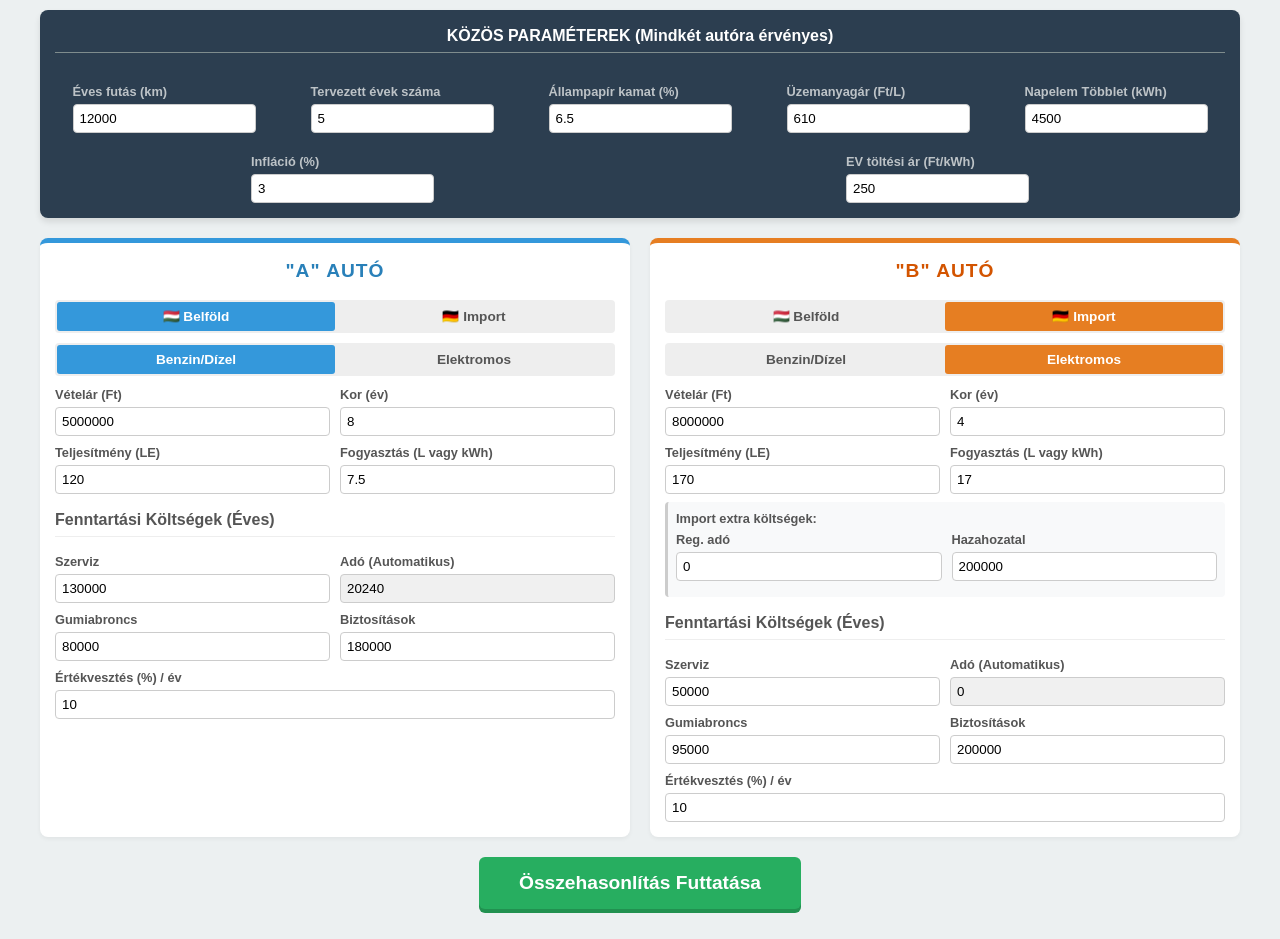
<file: index.html>
<!DOCTYPE html>
<html lang="hu">

<head>
    <meta charset="UTF-8">
    <meta name="viewport" content="width=device-width, initial-scale=1.0">
    <meta http-equiv="Content-Security-Policy" content="default-src 'none'; script-src 'self'; style-src 'self'; img-src 'self' data:; frame-ancestors 'none'; base-uri 'none'; form-action 'none';">
    <title>Autó Összehasonlító Kalkulátor (A vs B)</title>
    <link rel="stylesheet" href="src/calculator.css">
</head>

<body>

    <div class="global-settings">
        <div class="global-settings-header">
            KÖZÖS PARAMÉTEREK (Mindkét autóra érvényes)
        </div>
        <div>
            <label>Éves futás (km)</label>
            <input type="number" id="global-km" value="12000" autocomplete="off">
        </div>
        <div>
            <label>Tervezett évek száma</label>
            <input type="number" id="global-years" value="5" autocomplete="off">
        </div>
        <div>
            <label>Állampapír kamat (%)</label>
            <input type="number" id="global-interest" value="6.5" step="0.1" autocomplete="off">
        </div>
        <div>
            <label>Üzemanyagár (Ft/L)</label>
            <input type="number" id="global-fuelprice" value="610" autocomplete="off">
        </div>
        <div>
            <label>Napelem Többlet (kWh)</label>
            <input type="number" id="global-solar" value="4500" autocomplete="off">
        </div>
        <div>
            <label>Infláció (%)</label>
            <input type="number" id="global-inflation" value="3" step="0.1" autocomplete="off">
        </div>
        <div>
            <label>EV töltési ár (Ft/kWh)</label>
            <input type="number" id="global-evcharge" value="250" autocomplete="off">
        </div>
    </div>

    <div class="main-container">

        <div class="car-column car-a">
            <h2>"A" Autó</h2>

            <div class="radio-group">
                <input type="radio" id="a-dom" name="a-source" value="domestic" checked>
                <label for="a-dom">🇭🇺 Belföld</label>
                <input type="radio" id="a-imp" name="a-source" value="import">
                <label for="a-imp">🇩🇪 Import</label>
            </div>
            <div class="radio-group">
                <input type="radio" id="a-ice" name="a-fuel" value="ice" checked>
                <label for="a-ice">Benzin/Dízel</label>
                <input type="radio" id="a-ev" name="a-fuel" value="ev">
                <label for="a-ev">Elektromos</label>
            </div>

            <div class="form-row">
                <div class="form-group">
                    <label>Vételár (Ft)</label>
                    <input type="number" id="a-price" value="5000000" autocomplete="off">
                </div>
                <div class="form-group">
                    <label>Kor (év)</label>
                    <input type="number" id="a-age" value="8" autocomplete="off">
                </div>
            </div>
            <div class="form-row">
                <div class="form-group">
                    <label>Teljesítmény (LE)</label>
                    <input type="number" id="a-hp" value="120" autocomplete="off">
                </div>
                <div class="form-group">
                    <label>Fogyasztás (L vagy kWh)</label>
                    <input type="number" id="a-cons" value="7.5" step="0.1" autocomplete="off">
                </div>
            </div>

            <div id="a-import-box" class="dynamic-box">
                <label>Import extra költségek:</label>
                <div class="form-row">
                    <div class="form-group"><label>Reg. adó</label><input type="number" id="a-regtax" value="50000" autocomplete="off">
                    </div>
                    <div class="form-group"><label>Hazahozatal</label><input type="number" id="a-importmisc"
                            value="200000" autocomplete="off"></div>
                </div>
            </div>

            <h3>Fenntartási Költségek (Éves)</h3>
            <div class="form-row">
                <div class="form-group">
                    <label>Szerviz</label>
                    <input type="number" id="a-service" value="130000" autocomplete="off">
                </div>
                <div class="form-group">
                    <label>Adó (Automatikus)</label>
                    <input type="number" id="a-tax" value="0" readonly>
                </div>
            </div>
            <div class="form-row">
                <div class="form-group">
                    <label>Gumiabroncs</label>
                    <input type="number" id="a-tire" value="80000" autocomplete="off">
                </div>
                <div class="form-group">
                    <label>Biztosítások</label>
                    <input type="number" id="a-ins" value="180000" autocomplete="off">
                </div>
            </div>
            <div class="form-group">
                <label>Értékvesztés (%) / év</label>
                <input type="number" id="a-dep-rate" value="10" step="1" autocomplete="off">
            </div>
        </div>

        <div class="car-column car-b">
            <h2>"B" Autó</h2>

            <div class="radio-group">
                <input type="radio" id="b-dom" name="b-source" value="domestic">
                <label for="b-dom">🇭🇺 Belföld</label>
                <input type="radio" id="b-imp" name="b-source" value="import" checked>
                <label for="b-imp">🇩🇪 Import</label>
            </div>
            <div class="radio-group">
                <input type="radio" id="b-ice" name="b-fuel" value="ice">
                <label for="b-ice">Benzin/Dízel</label>
                <input type="radio" id="b-ev" name="b-fuel" value="ev" checked>
                <label for="b-ev">Elektromos</label>
            </div>

            <div class="form-row">
                <div class="form-group">
                    <label>Vételár (Ft)</label>
                    <input type="number" id="b-price" value="8000000" autocomplete="off">
                </div>
                <div class="form-group">
                    <label>Kor (év)</label>
                    <input type="number" id="b-age" value="4" autocomplete="off">
                </div>
            </div>
            <div class="form-row">
                <div class="form-group">
                    <label>Teljesítmény (LE)</label>
                    <input type="number" id="b-hp" value="170" autocomplete="off">
                </div>
                <div class="form-group">
                    <label>Fogyasztás (L vagy kWh)</label>
                    <input type="number" id="b-cons" value="17" step="0.1" autocomplete="off">
                </div>
            </div>

            <div id="b-import-box" class="dynamic-box">
                <label>Import extra költségek:</label>
                <div class="form-row">
                    <div class="form-group"><label>Reg. adó</label><input type="number" id="b-regtax" value="0" autocomplete="off"></div>
                    <div class="form-group"><label>Hazahozatal</label><input type="number" id="b-importmisc"
                            value="200000" autocomplete="off"></div>
                </div>
            </div>

            <h3>Fenntartási Költségek (Éves)</h3>
            <div class="form-row">
                <div class="form-group">
                    <label>Szerviz</label>
                    <input type="number" id="b-service" value="50000" autocomplete="off">
                </div>
                <div class="form-group">
                    <label>Adó (Automatikus)</label>
                    <input type="number" id="b-tax" value="0" readonly>
                </div>
            </div>
            <div class="form-row">
                <div class="form-group">
                    <label>Gumiabroncs</label>
                    <input type="number" id="b-tire" value="95000" autocomplete="off">
                </div>
                <div class="form-group">
                    <label>Biztosítások</label>
                    <input type="number" id="b-ins" value="200000" autocomplete="off">
                </div>
            </div>
            <div class="form-group">
                <label>Értékvesztés (%) / év</label>
                <input type="number" id="b-dep-rate" value="10" step="1" autocomplete="off">
            </div>
        </div>

    </div>

    <div class="action-bar">
        <button class="calc-btn" id="calc-btn">Összehasonlítás Futtatása</button>
        <div id="error-box" class="error-box"></div>
    </div>

    <div id="stale-warning" class="stale-warning">⚠ Az adatok megváltoztak — futtassa újra a számítást</div>

    <table class="result-table" id="results">
        <thead>
            <tr>
                <th>Költségtípus (Éves átlag)</th>
                <th class="col-a">"A" Autó</th>
                <th class="col-b">"B" Autó</th>
            </tr>
        </thead>
        <tbody>
            <tr>
                <td>Üzemanyag költség</td>
                <td class="col-a" id="res-a-fuel"></td>
                <td class="col-b" id="res-b-fuel"></td>
            </tr>
            <tr>
                <td>Szerviz + Adó + Gumi</td>
                <td class="col-a" id="res-a-maint"></td>
                <td class="col-b" id="res-b-maint"></td>
            </tr>
            <tr>
                <td>Biztosítások</td>
                <td class="col-a" id="res-a-ins"></td>
                <td class="col-b" id="res-b-ins"></td>
            </tr>
            <tr>
                <td>Értékcsökkenés</td>
                <td class="col-a" id="res-a-dep"></td>
                <td class="col-b" id="res-b-dep"></td>
            </tr>
            <tr>
                <td>Haszonáldozat (Kamatveszteség)</td>
                <td class="col-a" id="res-a-opp"></td>
                <td class="col-b" id="res-b-opp"></td>
            </tr>
            <tr class="total-row">
                <td>TELJES TCO (<span id="res-years"></span> évre)</td>
                <td class="col-a" id="res-a-total-tco"></td>
                <td class="col-b" id="res-b-total-tco"></td>
            </tr>
            <tr class="avg-row">
                <td>Éves átlagos TCO</td>
                <td class="col-a" id="res-a-total"></td>
                <td class="col-b" id="res-b-total"></td>
            </tr>
            <tr>
                <td>Havi költség</td>
                <td class="col-a" id="res-a-monthly"></td>
                <td class="col-b" id="res-b-monthly"></td>
            </tr>
            <tr>
                <td>Ft / Km</td>
                <td class="col-a" id="res-a-km"></td>
                <td class="col-b" id="res-b-km"></td>
            </tr>
        </tbody>
    </table>

    <script src="src/calculator.js"></script>
    <script src="src/ui.js"></script>
</body>

</html>
</file>
<file: src/calculator.css>
body {
    font-family: 'Segoe UI', Tahoma, Geneva, Verdana, sans-serif;
    line-height: 1.4;
    color: #333;
    max-width: 1200px;
    margin: 0 auto;
    padding: 10px;
    background-color: #ecf0f1;
}

/* Layout Structure */
.global-settings {
    background: #2c3e50;
    color: white;
    padding: 15px;
    border-radius: 8px;
    margin-bottom: 20px;
    display: flex;
    flex-wrap: wrap;
    gap: 20px;
    justify-content: space-around;
    align-items: center;
    box-shadow: 0 4px 6px rgba(0, 0, 0, 0.1);
}

.global-settings-header {
    flex: 100%;
    text-align: center;
    font-weight: bold;
    margin-bottom: 10px;
    border-bottom: 1px solid #7f8c8d;
    padding-bottom: 5px;
}

.main-container {
    display: grid;
    grid-template-columns: 1fr 1fr;
    gap: 20px;
}

.car-column {
    background: white;
    padding: 15px;
    border-radius: 8px;
    box-shadow: 0 2px 4px rgba(0, 0, 0, 0.05);
    border-top: 5px solid;
}

.car-a {
    border-color: #3498db;
}

/* Blue */
.car-b {
    border-color: #e67e22;
}

/* Orange */

h2 {
    margin: 0 0 15px 0;
    font-size: 1.2em;
    text-align: center;
    text-transform: uppercase;
    letter-spacing: 1px;
}

.car-a h2 {
    color: #2980b9;
}

.car-b h2 {
    color: #d35400;
}

h3 {
    font-size: 1em;
    color: #555;
    border-bottom: 1px solid #eee;
    margin-top: 15px;
    padding-bottom: 5px;
}

/* Forms */
.form-row {
    display: flex;
    gap: 10px;
    margin-bottom: 8px;
}

.form-group {
    flex: 1;
}

label {
    display: block;
    font-size: 0.8em;
    font-weight: 600;
    margin-bottom: 3px;
    color: #555;
}

.global-settings label {
    color: #bdc3c7;
}

input,
select {
    width: 100%;
    padding: 6px;
    border: 1px solid #ccc;
    border-radius: 4px;
    box-sizing: border-box;
}

input:focus {
    outline: 2px solid #3498db;
}

input[readonly] {
    background: #f0f0f0;
}

/* Toggles */
.radio-group {
    display: flex;
    background: #eee;
    border-radius: 4px;
    padding: 2px;
    margin-bottom: 10px;
}

.radio-group label {
    flex: 1;
    text-align: center;
    padding: 5px;
    font-size: 0.85em;
    cursor: pointer;
    border-radius: 3px;
    transition: 0.2s;
    margin: 0;
}

.radio-group input {
    display: none;
}

.radio-group input:checked+label {
    color: white;
    font-weight: bold;
}

/* Specific Colors for Toggles */
.car-a .radio-group input:checked+label {
    background: #3498db;
}

.car-b .radio-group input:checked+label {
    background: #e67e22;
}

/* Dynamic Sections */
.dynamic-box {
    background: #f8f9fa;
    padding: 8px;
    border-radius: 4px;
    margin-bottom: 8px;
    border-left: 3px solid #ccc;
}

#a-import-box,
#b-import-box {
    display: none;
}

.highlight-input {
    background-color: #fff3cd;
}

/* Action */
.action-bar {
    margin: 20px 0;
    text-align: center;
}

.calc-btn {
    padding: 15px 40px;
    background-color: #27ae60;
    color: white;
    border: none;
    border-radius: 6px;
    font-size: 1.2em;
    font-weight: bold;
    cursor: pointer;
    box-shadow: 0 4px 0 #219150;
    transition: transform 0.1s;
}

.calc-btn:active {
    transform: translateY(4px);
    box-shadow: none;
}

/* Result Table */
.result-table {
    width: 100%;
    border-collapse: collapse;
    background: white;
    border-radius: 8px;
    overflow: hidden;
    box-shadow: 0 4px 10px rgba(0, 0, 0, 0.1);
    display: none;
    margin-bottom: 50px;
}

.result-table th,
.result-table td {
    padding: 12px 15px;
    text-align: center;
    border-bottom: 1px solid #eee;
}

.result-table th {
    background: #34495e;
    color: white;
    font-weight: normal;
}

.result-table th:first-child {
    text-align: left;
    font-weight: bold;
}

.result-table td:first-child {
    text-align: left;
    font-weight: 600;
    color: #555;
}

.col-a {
    background-color: #ebf5fb;
    color: #2980b9;
    font-weight: bold;
    width: 35%;
}

.col-b {
    background-color: #fdf2e9;
    color: #d35400;
    font-weight: bold;
    width: 35%;
}

td.winner {
    color: #27ae60 !important;
    background-color: #d5f5e3 !important;
}

.result-table .total-row td {
    background-color: #2c3e50;
    color: white;
    font-size: 1.2em;
    border: none;
}

.total-row .col-a {
    background-color: #3498db;
    color: white;
}

.total-row .col-b {
    background-color: #e67e22;
    color: white;
}

.avg-row {
    background: #ecf0f1;
    font-weight: bold;
}

#res-a-opp,
#res-b-opp {
    color: #c0392b;
}

/* Stale results */
.stale-warning {
    display: none;
    background: #fef9e7;
    border: 1px solid #f39c12;
    border-radius: 6px;
    color: #7d6608;
    padding: 10px 15px;
    margin-bottom: 10px;
    text-align: center;
    font-weight: 600;
}

.result-table.stale {
    opacity: 0.45;
    pointer-events: none;
}

/* Validation */
.input-error {
    border-color: #e74c3c !important;
    background-color: #fadbd8 !important;
    outline: none;
}

.error-box {
    display: none;
    background: #fadbd8;
    border: 1px solid #e74c3c;
    border-radius: 6px;
    color: #922b21;
    padding: 10px 15px;
    margin-top: 10px;
    text-align: left;
    font-size: 0.9em;
}

.error-box ul {
    margin: 5px 0 0 0;
    padding-left: 20px;
}

@media (max-width: 800px) {
    .main-container {
        grid-template-columns: 1fr;
    }
}
</file>
<file: calculator.css>
body {
    font-family: 'Segoe UI', Tahoma, Geneva, Verdana, sans-serif;
    line-height: 1.4;
    color: #333;
    max-width: 1200px;
    margin: 0 auto;
    padding: 10px;
    background-color: #ecf0f1;
}

/* Layout Structure */
.global-settings {
    background: #2c3e50;
    color: white;
    padding: 15px;
    border-radius: 8px;
    margin-bottom: 20px;
    display: flex;
    flex-wrap: wrap;
    gap: 20px;
    justify-content: space-around;
    align-items: center;
    box-shadow: 0 4px 6px rgba(0, 0, 0, 0.1);
}

.global-settings-header {
    flex: 100%;
    text-align: center;
    font-weight: bold;
    margin-bottom: 10px;
    border-bottom: 1px solid #7f8c8d;
    padding-bottom: 5px;
}

.main-container {
    display: grid;
    grid-template-columns: 1fr 1fr;
    gap: 20px;
}

.car-column {
    background: white;
    padding: 15px;
    border-radius: 8px;
    box-shadow: 0 2px 4px rgba(0, 0, 0, 0.05);
    border-top: 5px solid;
}

.car-a {
    border-color: #3498db;
}

/* Blue */
.car-b {
    border-color: #e67e22;
}

/* Orange */

h2 {
    margin: 0 0 15px 0;
    font-size: 1.2em;
    text-align: center;
    text-transform: uppercase;
    letter-spacing: 1px;
}

.car-a h2 {
    color: #2980b9;
}

.car-b h2 {
    color: #d35400;
}

h3 {
    font-size: 1em;
    color: #555;
    border-bottom: 1px solid #eee;
    margin-top: 15px;
    padding-bottom: 5px;
}

/* Forms */
.form-row {
    display: flex;
    gap: 10px;
    margin-bottom: 8px;
}

.form-group {
    flex: 1;
}

label {
    display: block;
    font-size: 0.8em;
    font-weight: 600;
    margin-bottom: 3px;
    color: #555;
}

.global-settings label {
    color: #bdc3c7;
}

input,
select {
    width: 100%;
    padding: 6px;
    border: 1px solid #ccc;
    border-radius: 4px;
    box-sizing: border-box;
}

input:focus {
    outline: 2px solid #3498db;
}

input[readonly] {
    background: #f0f0f0;
}

/* Toggles */
.radio-group {
    display: flex;
    background: #eee;
    border-radius: 4px;
    padding: 2px;
    margin-bottom: 10px;
}

.radio-group label {
    flex: 1;
    text-align: center;
    padding: 5px;
    font-size: 0.85em;
    cursor: pointer;
    border-radius: 3px;
    transition: 0.2s;
    margin: 0;
}

.radio-group input {
    display: none;
}

.radio-group input:checked+label {
    color: white;
    font-weight: bold;
}

/* Specific Colors for Toggles */
.car-a .radio-group input:checked+label {
    background: #3498db;
}

.car-b .radio-group input:checked+label {
    background: #e67e22;
}

/* Dynamic Sections */
.dynamic-box {
    background: #f8f9fa;
    padding: 8px;
    border-radius: 4px;
    margin-bottom: 8px;
    border-left: 3px solid #ccc;
}

#a-import-box,
#b-import-box {
    display: none;
}

.highlight-input {
    background-color: #fff3cd;
}

/* Action */
.action-bar {
    margin: 20px 0;
    text-align: center;
}

.calc-btn {
    padding: 15px 40px;
    background-color: #27ae60;
    color: white;
    border: none;
    border-radius: 6px;
    font-size: 1.2em;
    font-weight: bold;
    cursor: pointer;
    box-shadow: 0 4px 0 #219150;
    transition: transform 0.1s;
}

.calc-btn:active {
    transform: translateY(4px);
    box-shadow: none;
}

/* Result Table */
.result-table {
    width: 100%;
    border-collapse: collapse;
    background: white;
    border-radius: 8px;
    overflow: hidden;
    box-shadow: 0 4px 10px rgba(0, 0, 0, 0.1);
    display: none;
    margin-bottom: 50px;
}

.result-table th,
.result-table td {
    padding: 12px 15px;
    text-align: center;
    border-bottom: 1px solid #eee;
}

.result-table th {
    background: #34495e;
    color: white;
    font-weight: normal;
}

.result-table th:first-child {
    text-align: left;
    font-weight: bold;
}

.result-table td:first-child {
    text-align: left;
    font-weight: 600;
    color: #555;
}

.col-a {
    background-color: #ebf5fb;
    color: #2980b9;
    font-weight: bold;
    width: 35%;
}

.col-b {
    background-color: #fdf2e9;
    color: #d35400;
    font-weight: bold;
    width: 35%;
}

td.winner {
    color: #27ae60 !important;
    background-color: #d5f5e3 !important;
}

.result-table .total-row td {
    background-color: #2c3e50;
    color: white;
    font-size: 1.2em;
    border: none;
}

.total-row .col-a {
    background-color: #3498db;
    color: white;
}

.total-row .col-b {
    background-color: #e67e22;
    color: white;
}

.avg-row {
    background: #ecf0f1;
    font-weight: bold;
}

#res-a-opp,
#res-b-opp {
    color: #c0392b;
}

/* Stale results */
.stale-warning {
    display: none;
    background: #fef9e7;
    border: 1px solid #f39c12;
    border-radius: 6px;
    color: #7d6608;
    padding: 10px 15px;
    margin-bottom: 10px;
    text-align: center;
    font-weight: 600;
}

.result-table.stale {
    opacity: 0.45;
    pointer-events: none;
}

/* Validation */
.input-error {
    border-color: #e74c3c !important;
    background-color: #fadbd8 !important;
    outline: none;
}

.error-box {
    display: none;
    background: #fadbd8;
    border: 1px solid #e74c3c;
    border-radius: 6px;
    color: #922b21;
    padding: 10px 15px;
    margin-top: 10px;
    text-align: left;
    font-size: 0.9em;
}

.error-box ul {
    margin: 5px 0 0 0;
    padding-left: 20px;
}

@media (max-width: 800px) {
    .main-container {
        grid-template-columns: 1fr;
    }
}
</file>
